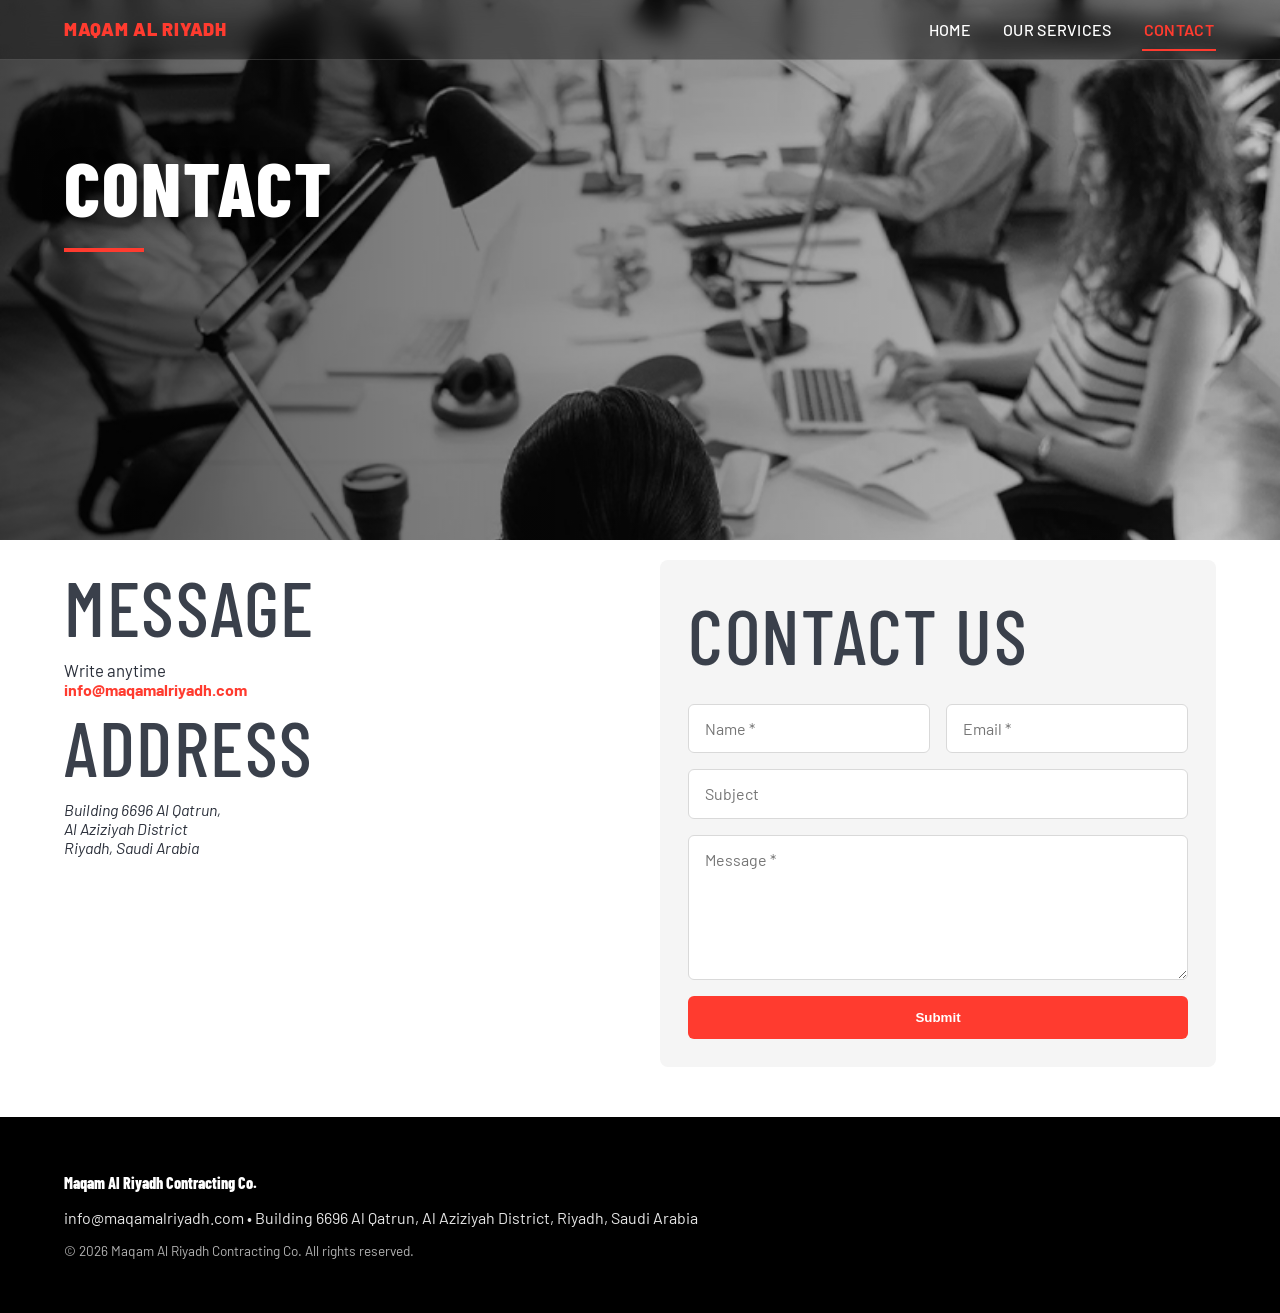
<file: maqam-website/contact.html>
<!DOCTYPE html>
<html lang="en">
<head>
  <meta charset="utf-8">
  <meta name="viewport" content="width=device-width, initial-scale=1">
  <title>Contact • Maqam Al Riyadh Contracting Co.</title>
  <meta name="description" content="Get in touch with Maqam Al Riyadh Contracting Co. in Riyadh, Saudi Arabia.">
  <link rel="canonical" href="http://localhost/maqam-website/contact.html">
  <meta property="og:title" content="Contact • Maqam Al Riyadh">
  <meta property="og:description" content="Email info@maqamalriyadh.com. Address: Building 6696 Al Qatrun, Al Aziziyah District, Riyadh, Saudi Arabia.">
  <meta property="og:type" content="website">
  <meta name="theme-color" content="#1f2633">
  <link rel="preconnect" href="https://fonts.googleapis.com">
  <link rel="preconnect" href="https://fonts.gstatic.com" crossorigin>
  <link href="https://fonts.googleapis.com/css2?family=Barlow:wght@300;400;600;700&family=Barlow+Condensed:wght@600;700;800;900&display=swap" rel="stylesheet">
  <link rel="stylesheet" href="css/style.css">
</head>
<body>
  <header class="site-header transparent theme-dark">
    <div class="container nav-wrap">
      <a class="logo" href="index.html" aria-label="Maqam Al Riyadh">Maqam Al Riyadh</a>
      <nav class="main-nav" aria-label="Primary">
        <a class="nav-link" href="index.html">Home</a>
        <a class="nav-link" href="services.html">Our Services</a>
        <a class="nav-link active" href="contact.html">Contact</a>
      </nav>
      <button class="mobile-toggle" aria-label="Toggle menu" aria-expanded="false">☰</button>
    </div>
  </header>

  <main id="top">
    <section class="hero hero-internal" aria-label="Contact Hero">
      <div class="hero-bg" style="background-image: url('images/hero.png');"></div>
      <div class="container hero-content">
        <h1 class="hero-title">Contact</h1>
      </div>
    </section>

    <section class="contact section">
      <div class="container contact-grid">
        <div class="contact-info">
          <div class="info-block">
            <h2 class="section-eyebrow">Message</h2>
            <p class="lead">Write anytime</p>
            <a class="contact-link" href="mailto:info@maqamalriyadh.com">info@maqamalriyadh.com</a>
          </div>
          <div class="info-block">
            <h2 class="section-eyebrow">Address</h2>
            <address>
              Building 6696 Al Qatrun,<br>
              Al Aziziyah District<br>
              Riyadh, Saudi Arabia
            </address>
          </div>
        </div>
        <form id="contactForm" class="contact-form" action="contact-send.php" method="post" aria-label="Contact form">
          <h2 class="section-eyebrow">Contact Us</h2>
          
          <div id="formMessage" style="display:none; padding: 15px; margin-bottom: 20px; border-radius: 4px;"></div>

          <!-- Honeypot Field -->
          <input type="text" name="website" style="display:none !important;" tabindex="-1" autocomplete="off">

          <div class="form-row">
            <input type="text" name="name" placeholder="Name *" required>
            <input type="email" name="email" placeholder="Email *" required>
          </div>
          <input type="text" name="subject" placeholder="Subject">
          <textarea name="message" rows="6" placeholder="Message *" required></textarea>
          
          <button class="btn" type="submit" id="submitBtn">Submit</button>
        </form>
      </div>
    </section>
  </main>

  <footer class="site-footer">
    <div class="container">
      <p class="brand">Maqam Al Riyadh Contracting Co.</p>
      <p class="small">info@maqamalriyadh.com • Building 6696 Al Qatrun, Al Aziziyah District, Riyadh, Saudi Arabia</p>
      <p class="xsmall">© <span id="year"></span> Maqam Al Riyadh Contracting Co. All rights reserved.</p>
    </div>
  </footer>

  <button id="toTop" class="to-top" aria-label="Scroll to top">▲</button>
  <script src="js/script.js"></script>
  <script>
    document.getElementById('contactForm').addEventListener('submit', function(e) {
      e.preventDefault();
      
      const form = this;
      const submitBtn = document.getElementById('submitBtn');
      const messageDiv = document.getElementById('formMessage');
      const originalBtnText = submitBtn.innerText;

      // Disable button
      submitBtn.disabled = true;
      submitBtn.innerText = 'Sending...';
      messageDiv.style.display = 'none';

      const formData = new FormData(form);

      fetch('contact-send.php', {
        method: 'POST',
        body: formData
      })
      .then(response => response.json())
      .then(data => {
        messageDiv.style.display = 'block';
        if (data.success) {
          messageDiv.style.backgroundColor = '#d4edda';
          messageDiv.style.color = '#155724';
          messageDiv.innerText = data.message;
          form.reset();
        } else {
          messageDiv.style.backgroundColor = '#f8d7da';
          messageDiv.style.color = '#721c24';
          messageDiv.innerText = data.message || 'An error occurred. Please try again.';
        }
      })
      .catch(error => {
        messageDiv.style.display = 'block';
        messageDiv.style.backgroundColor = '#f8d7da';
        messageDiv.style.color = '#721c24';
        messageDiv.innerText = 'An error occurred. Please try again later.';
        console.error('Error:', error);
      })
      .finally(() => {
        submitBtn.disabled = false;
        submitBtn.innerText = originalBtnText;
      });
    });
  </script>
</body>
</html>
</file>
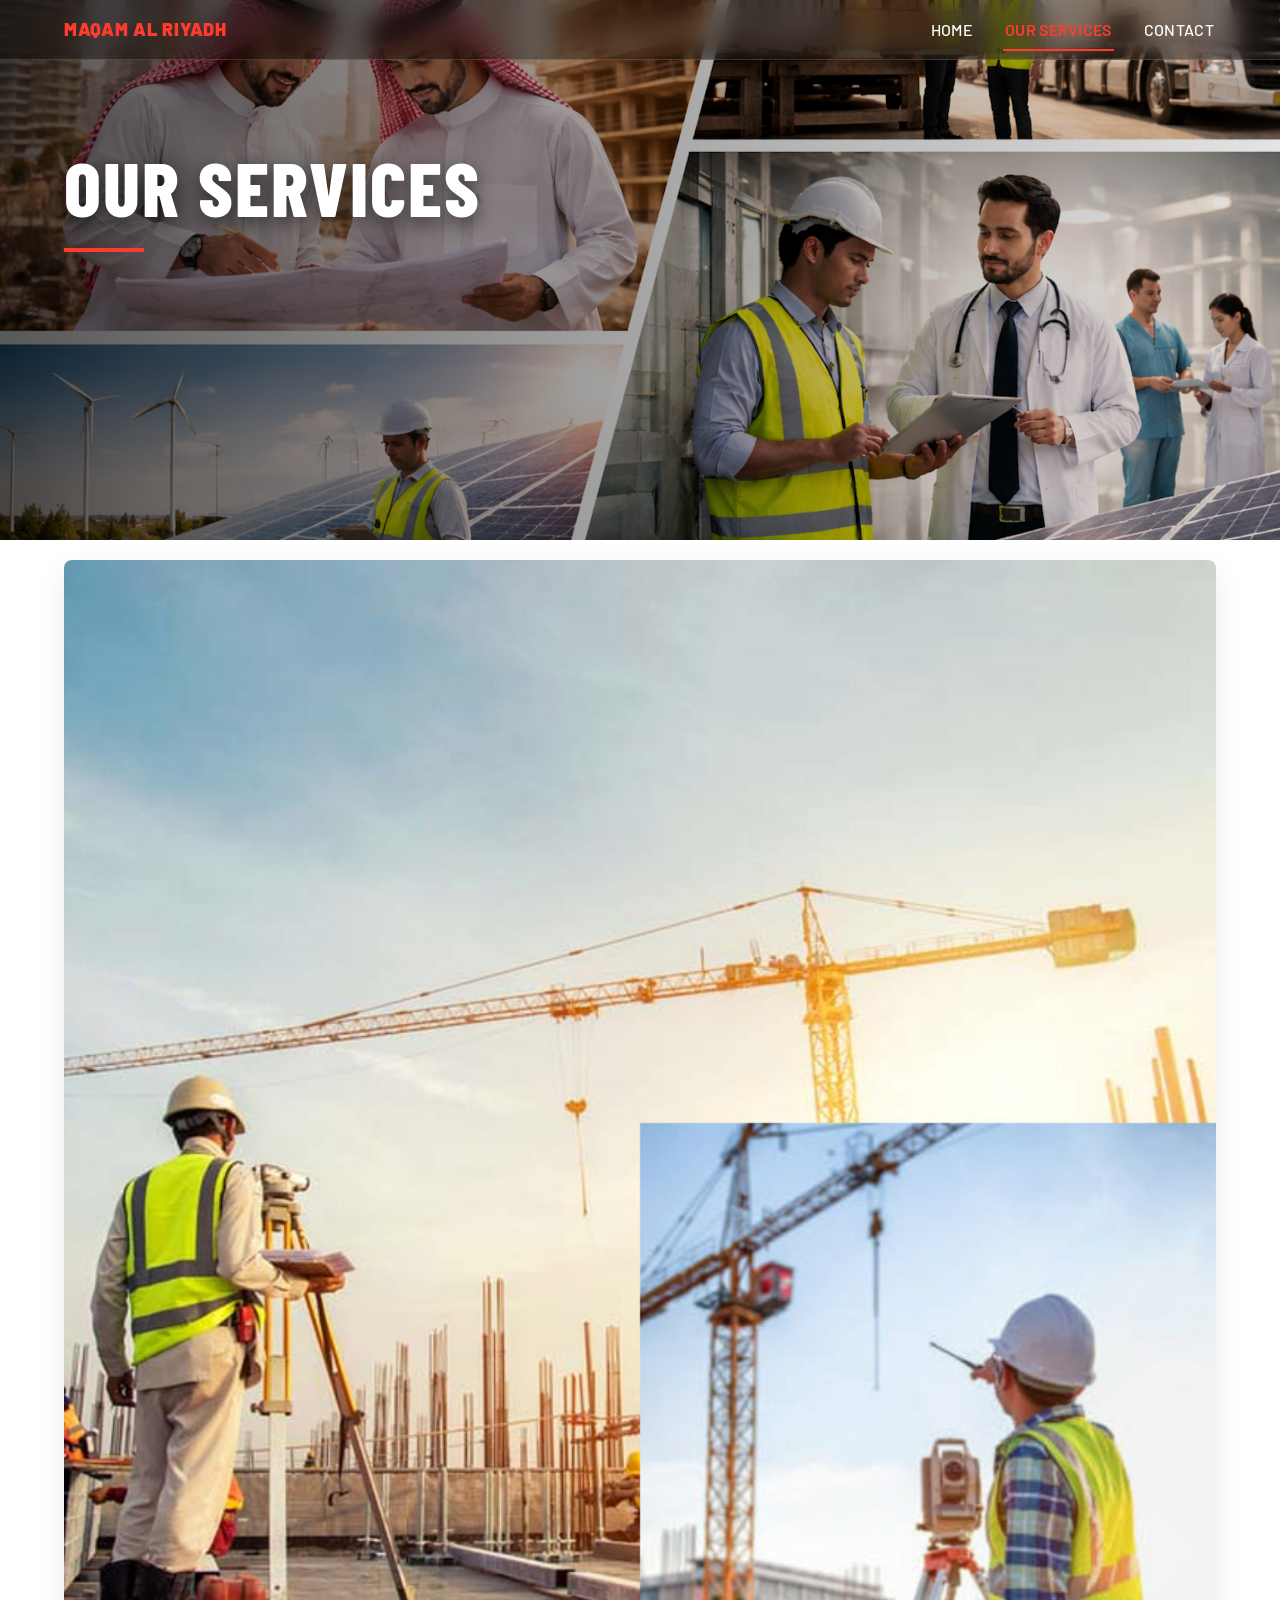
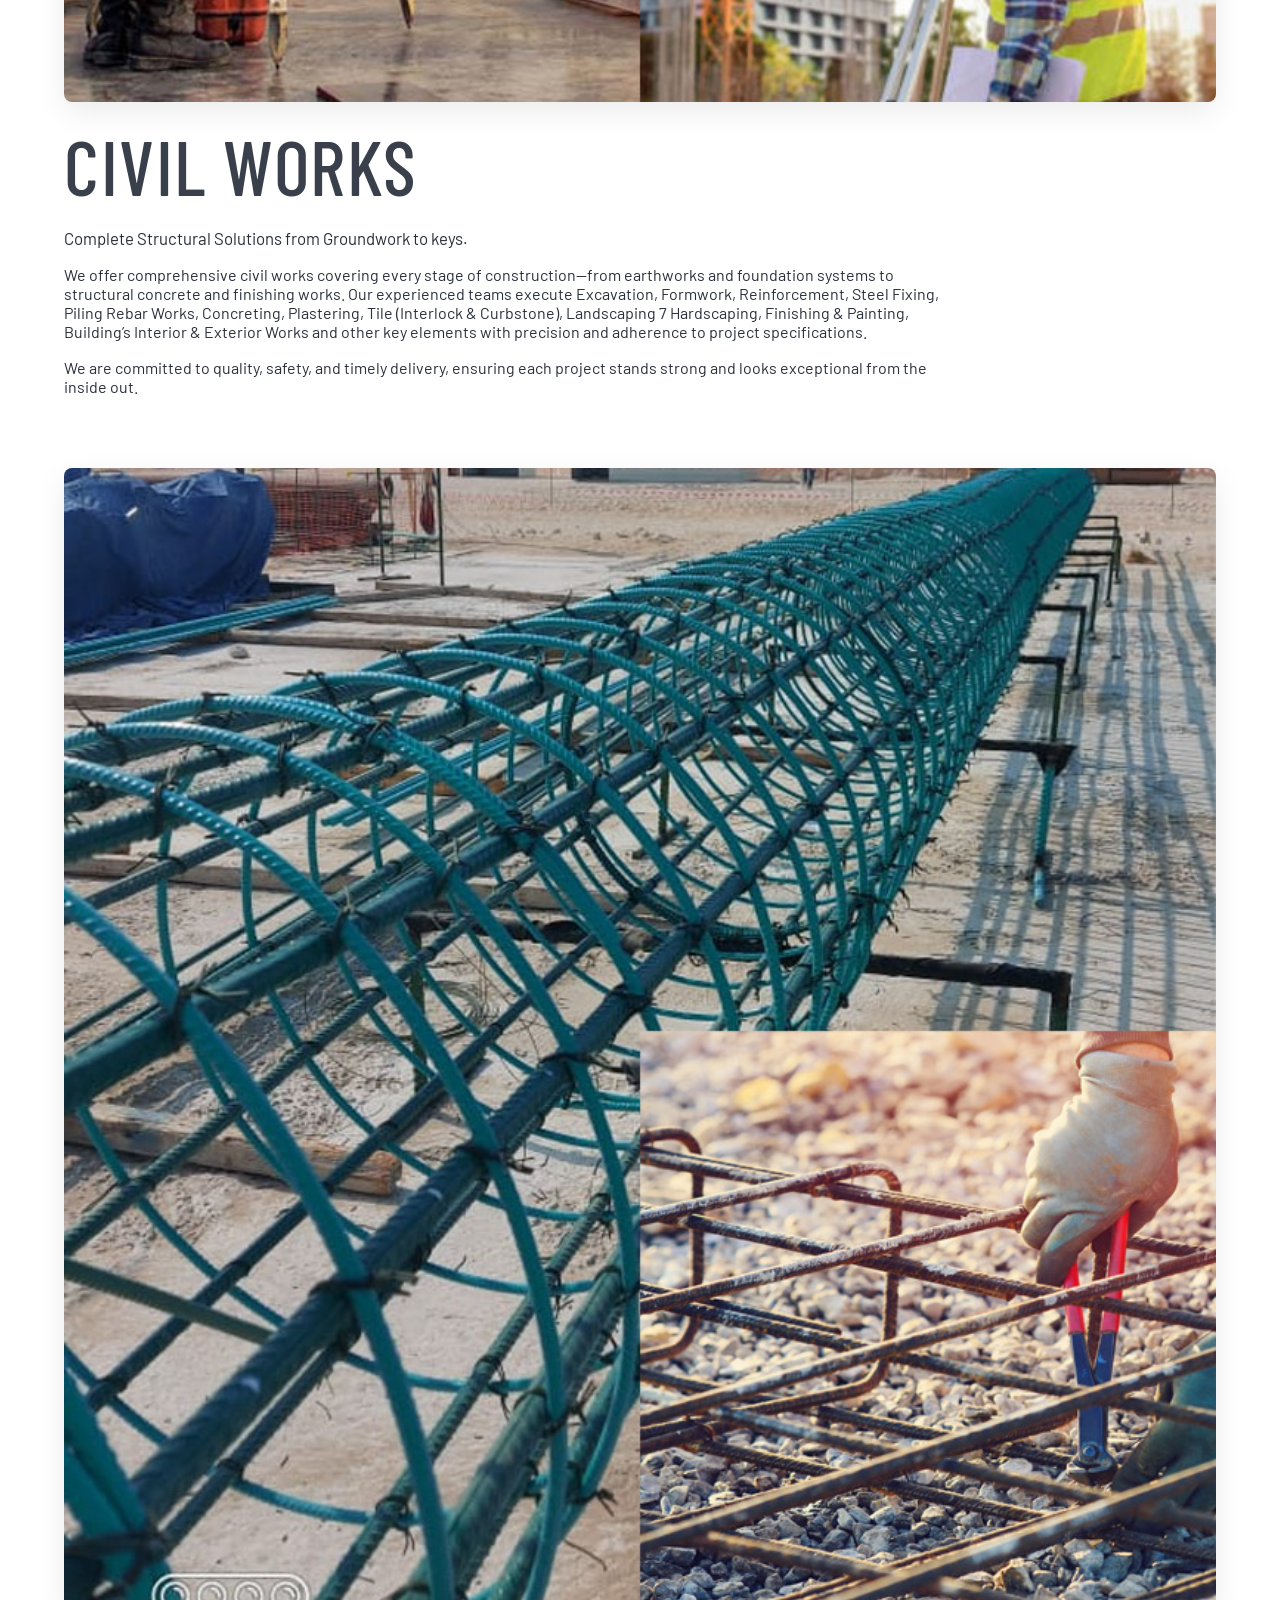
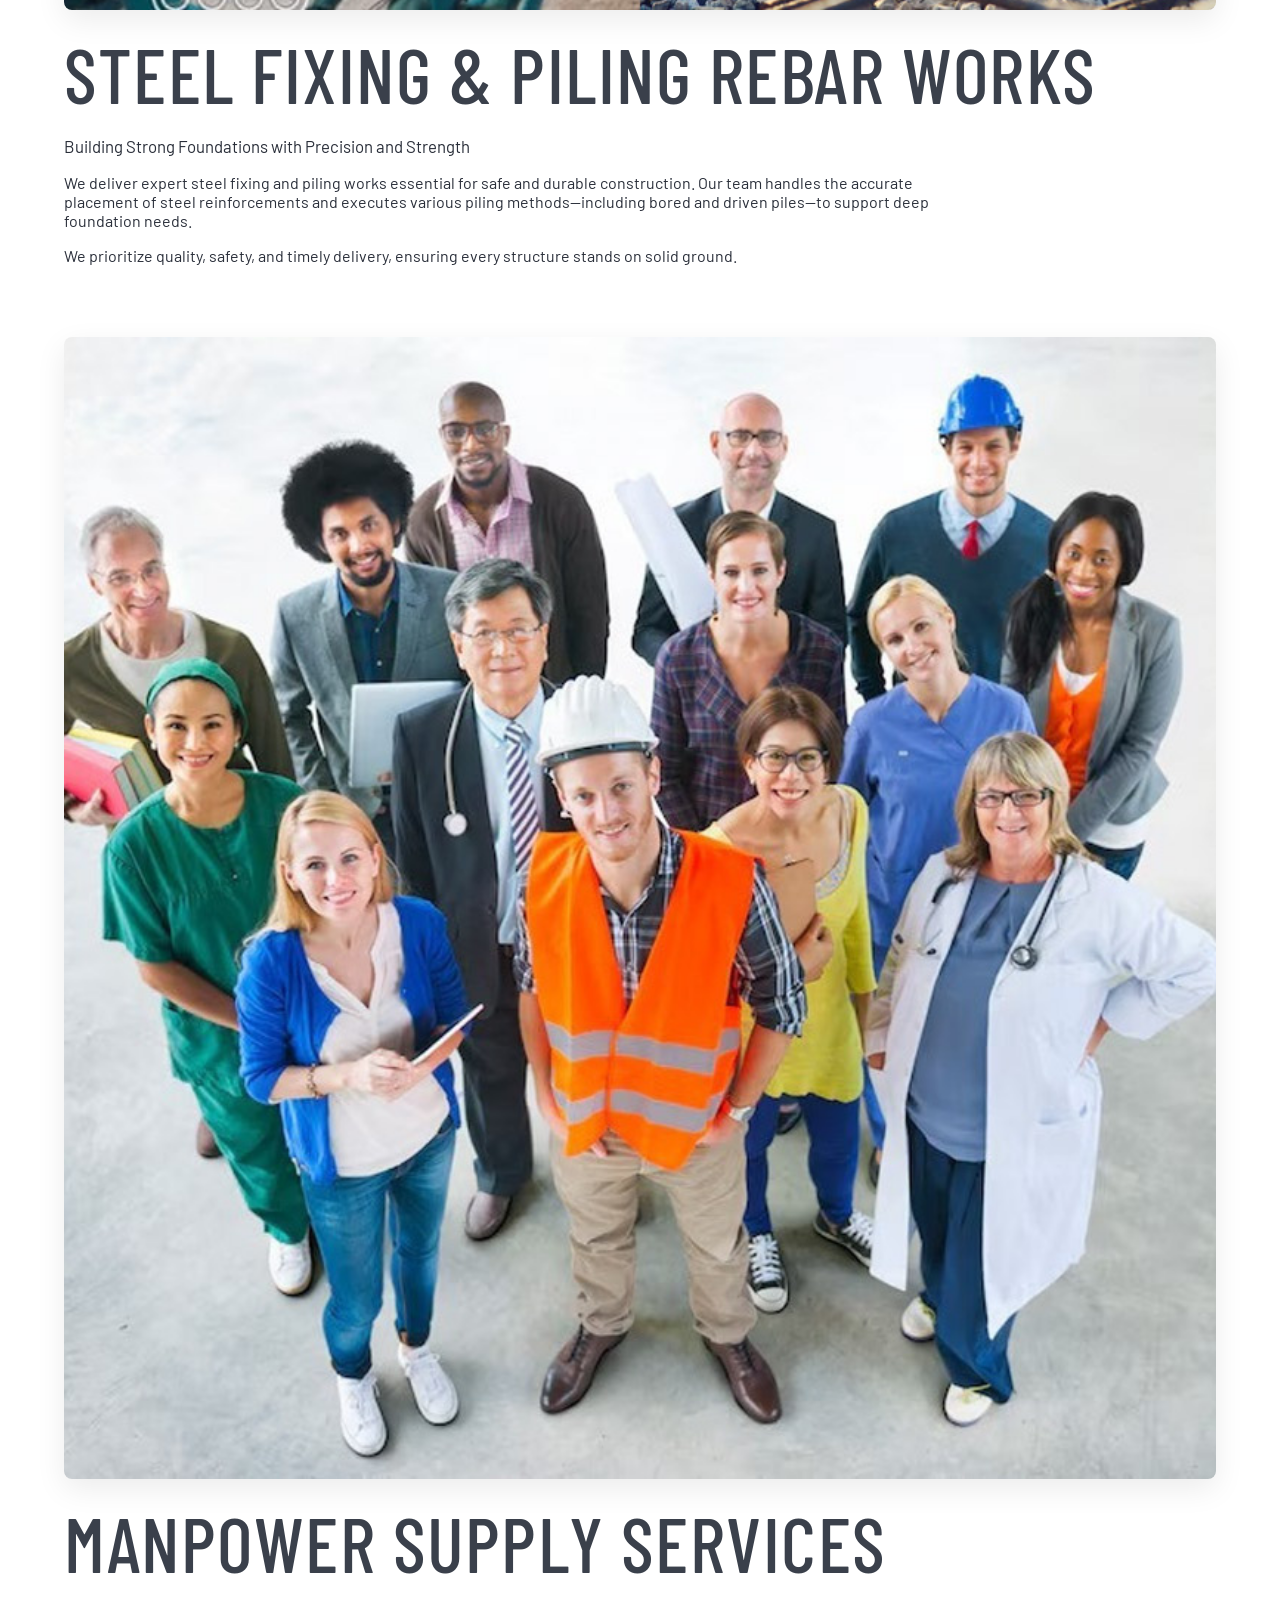
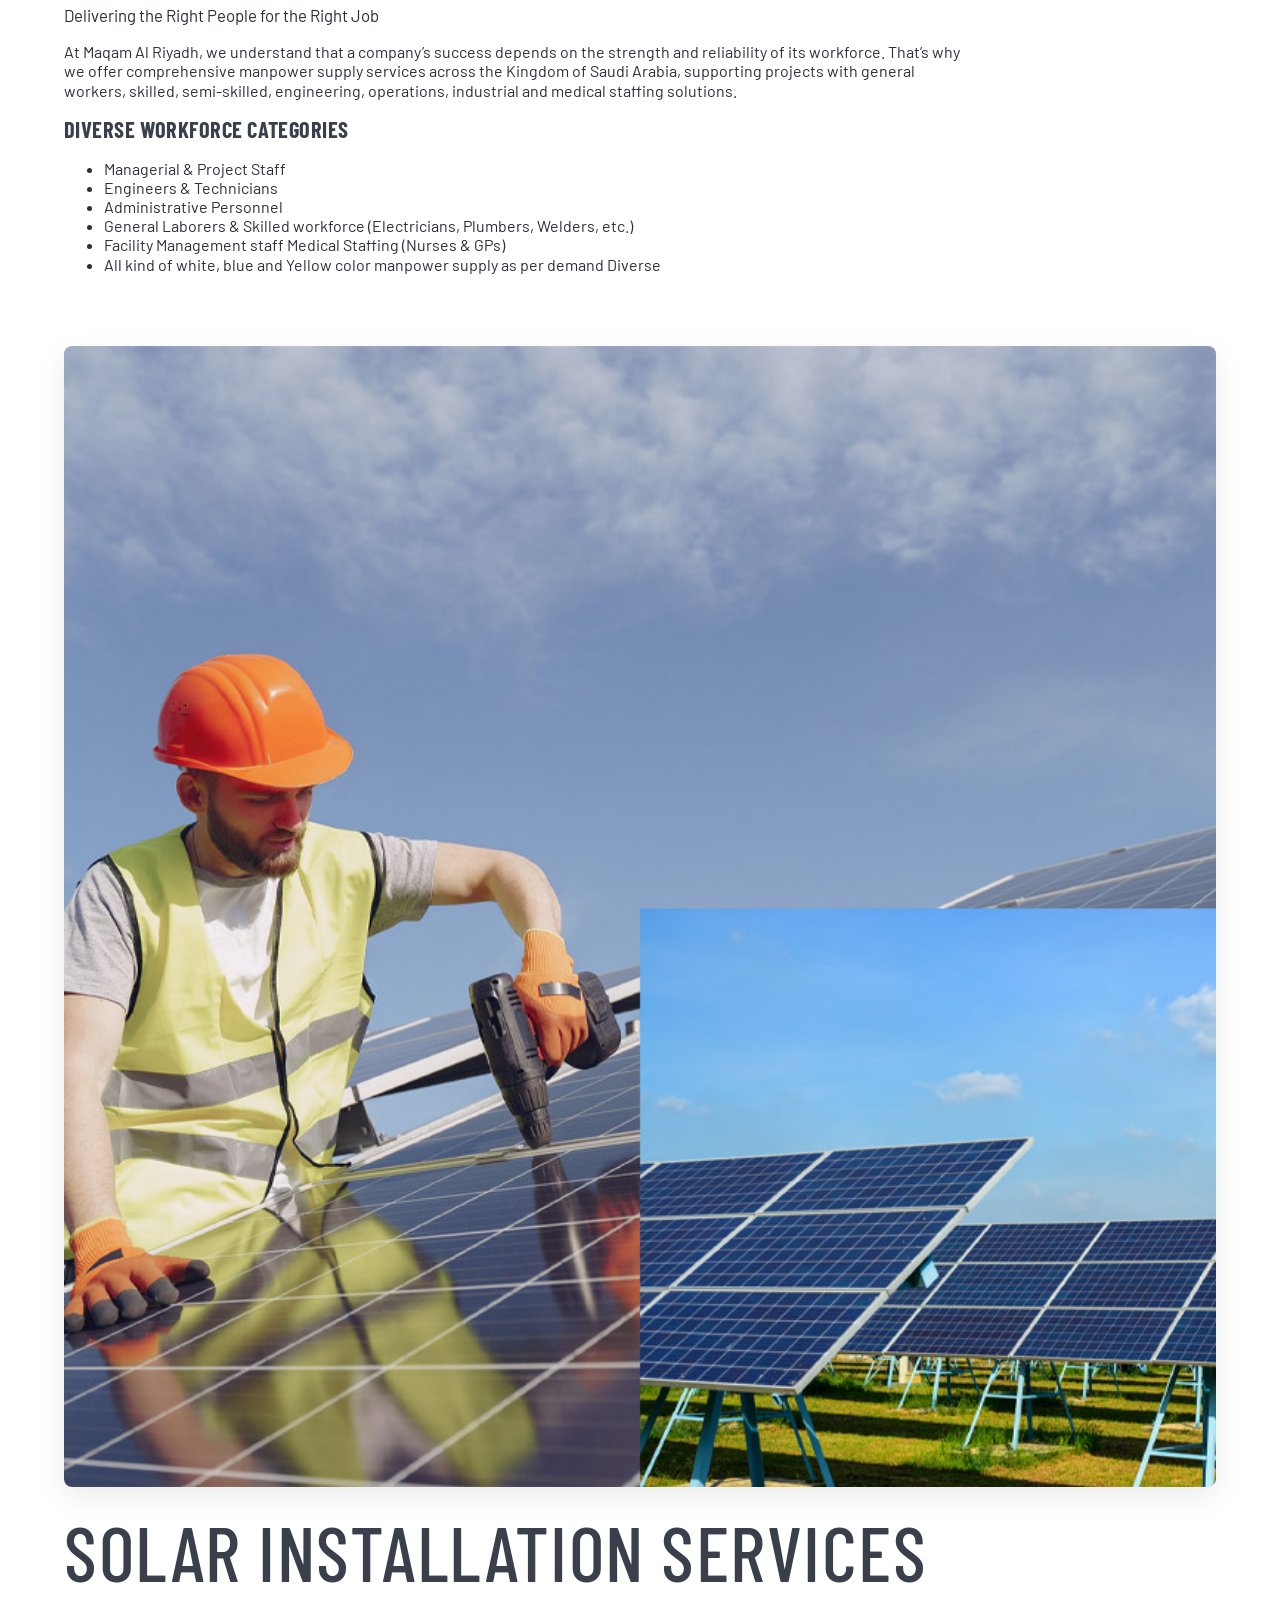
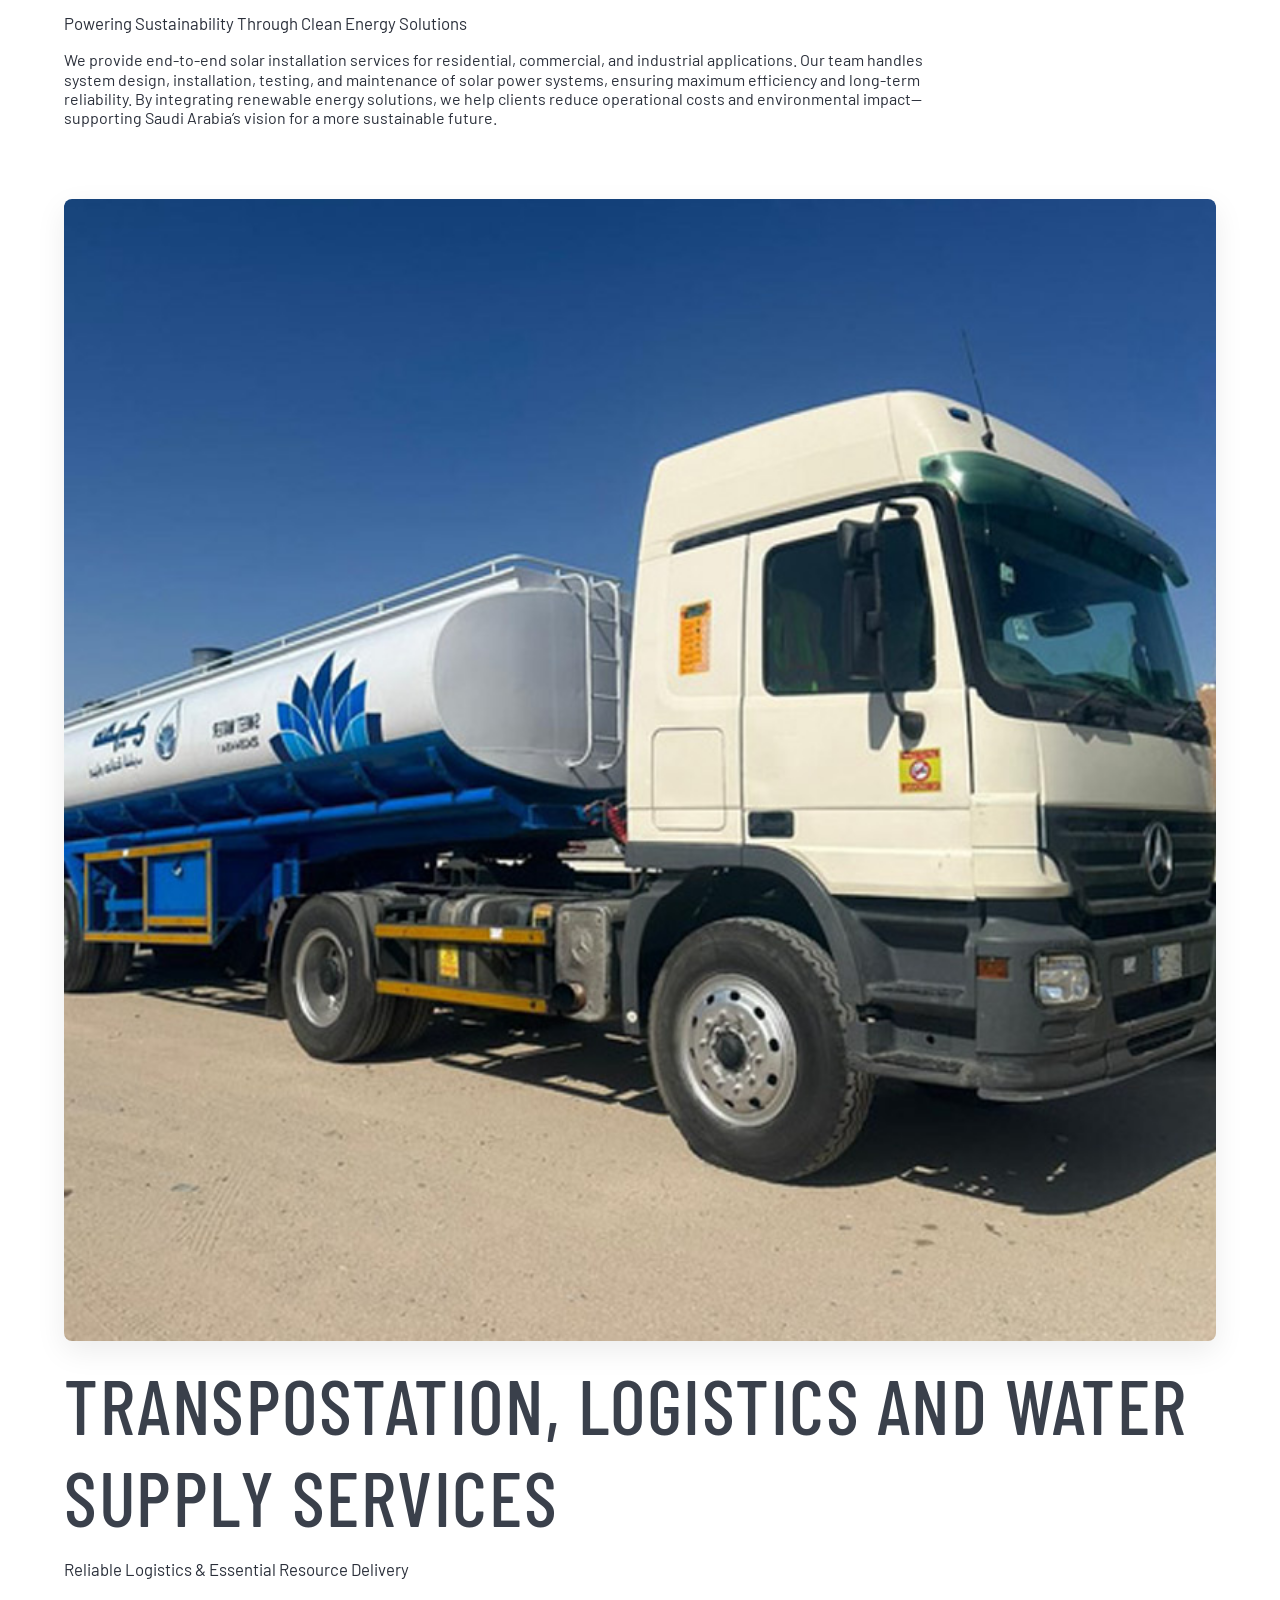
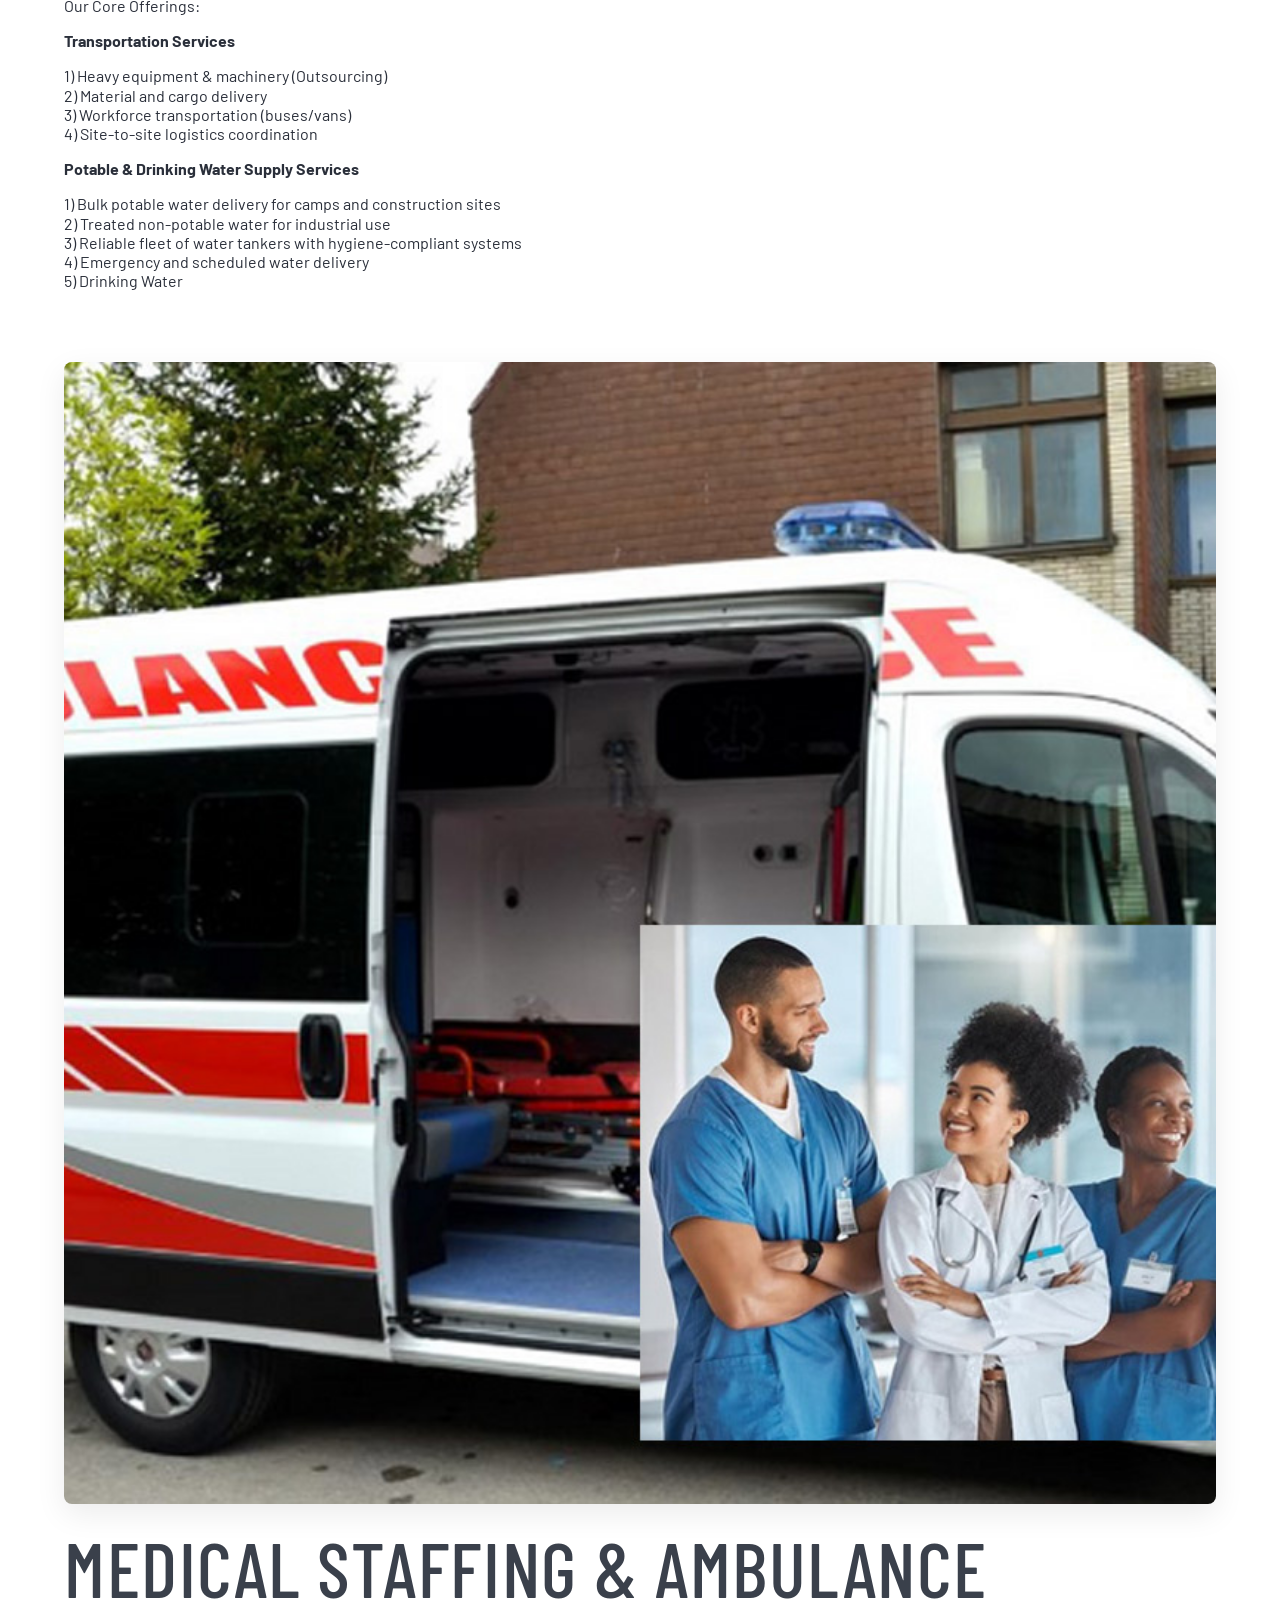
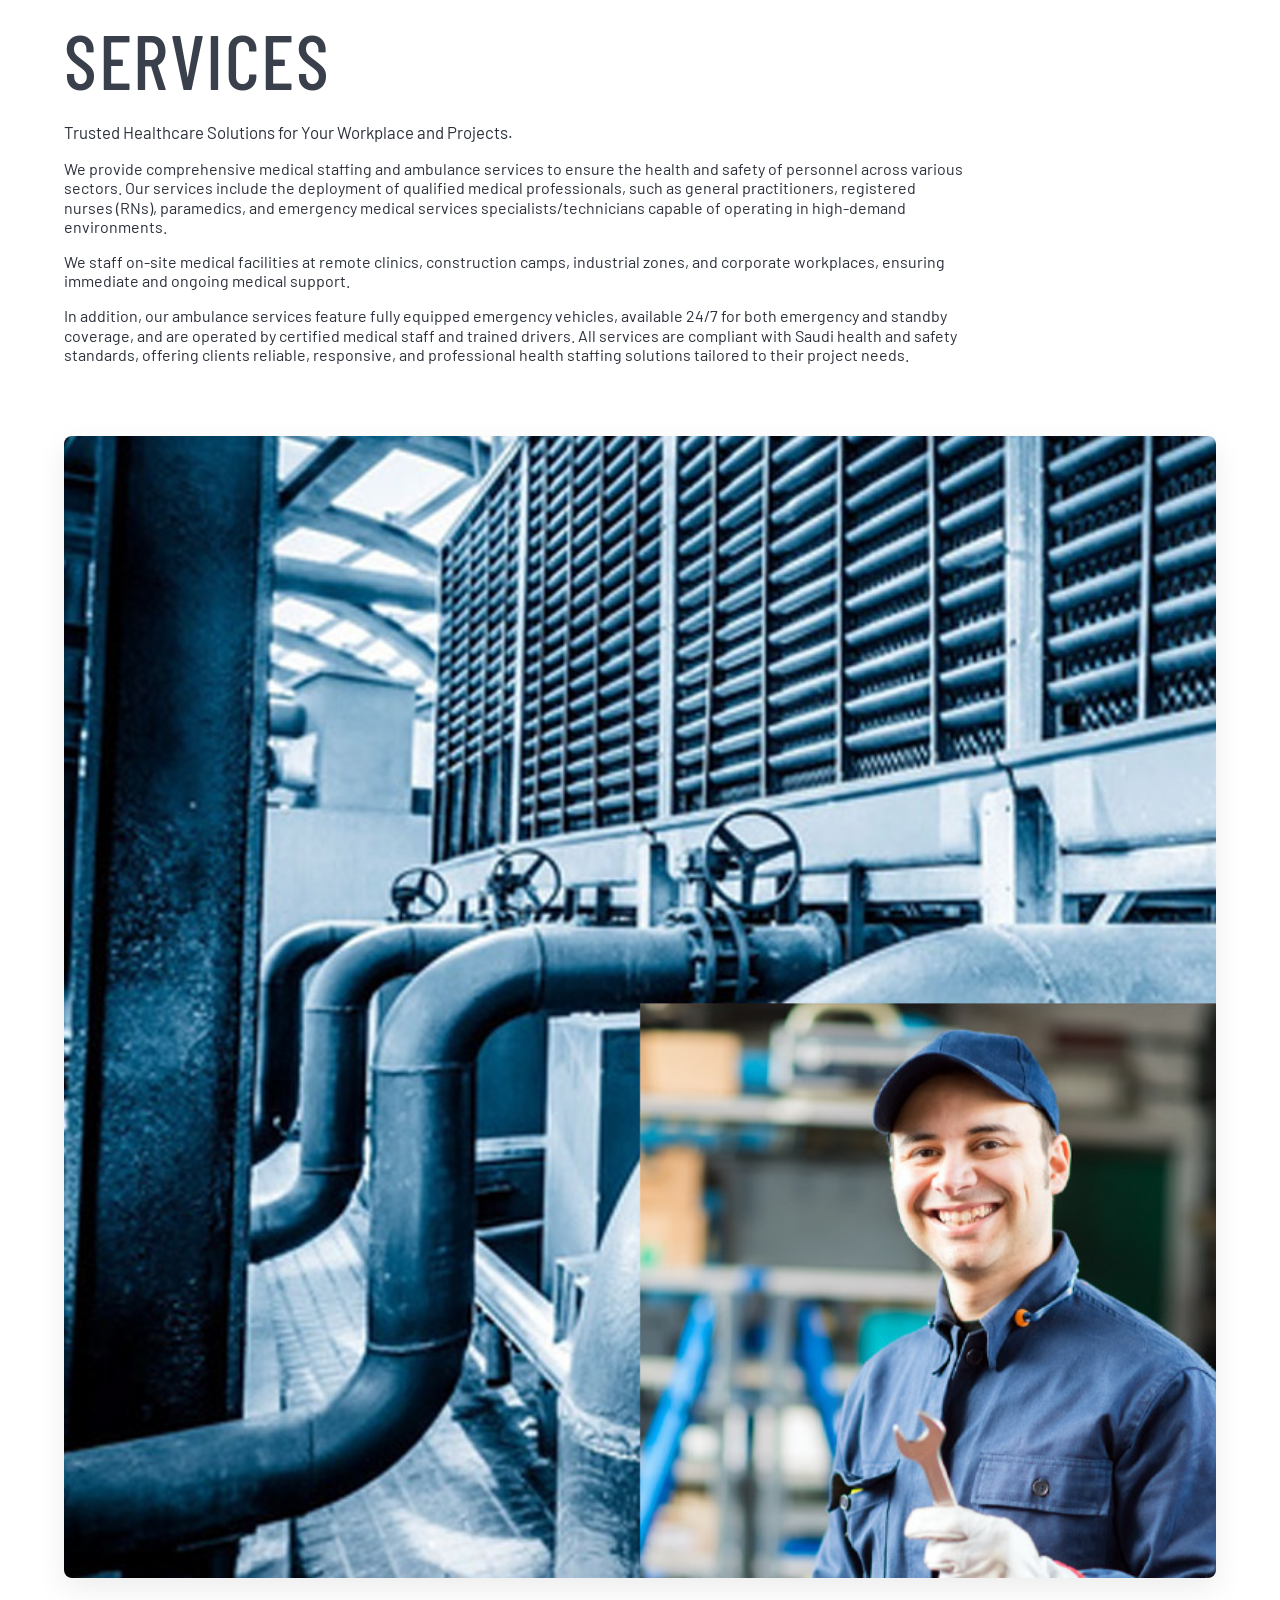
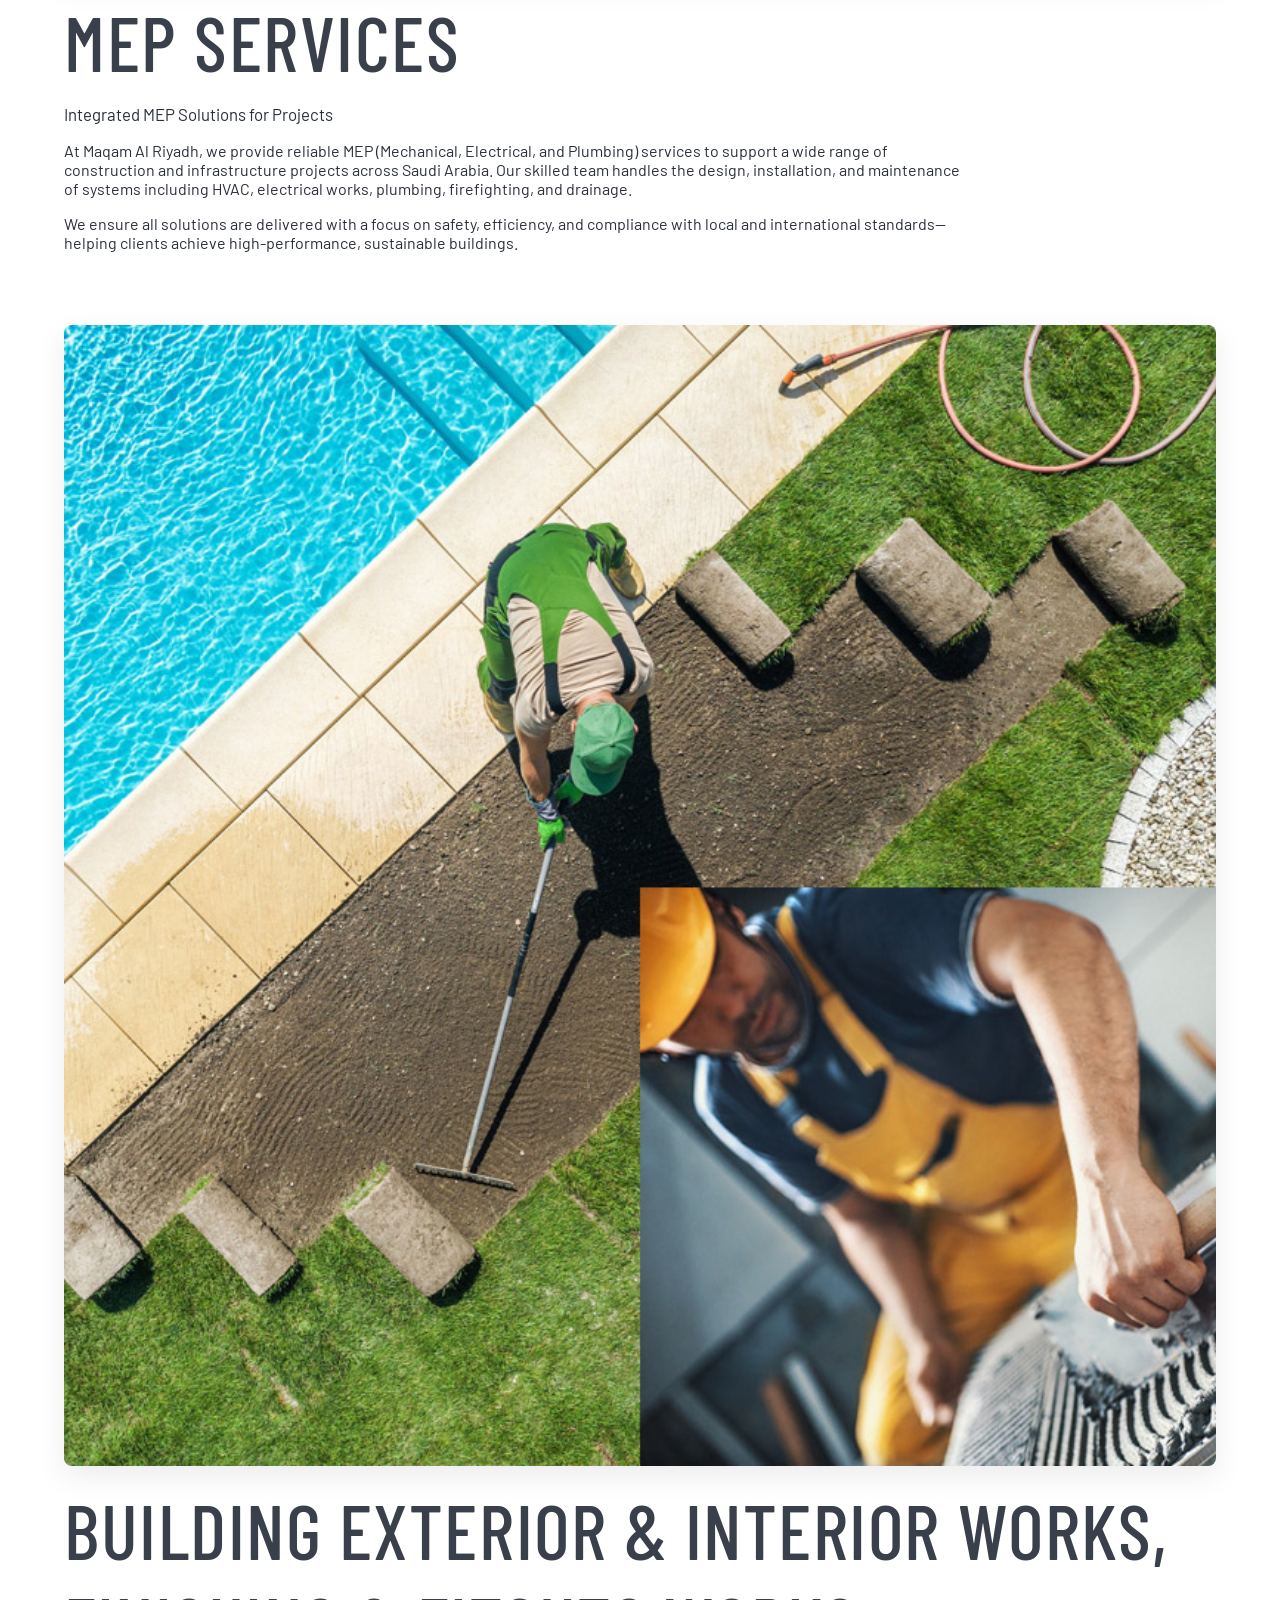
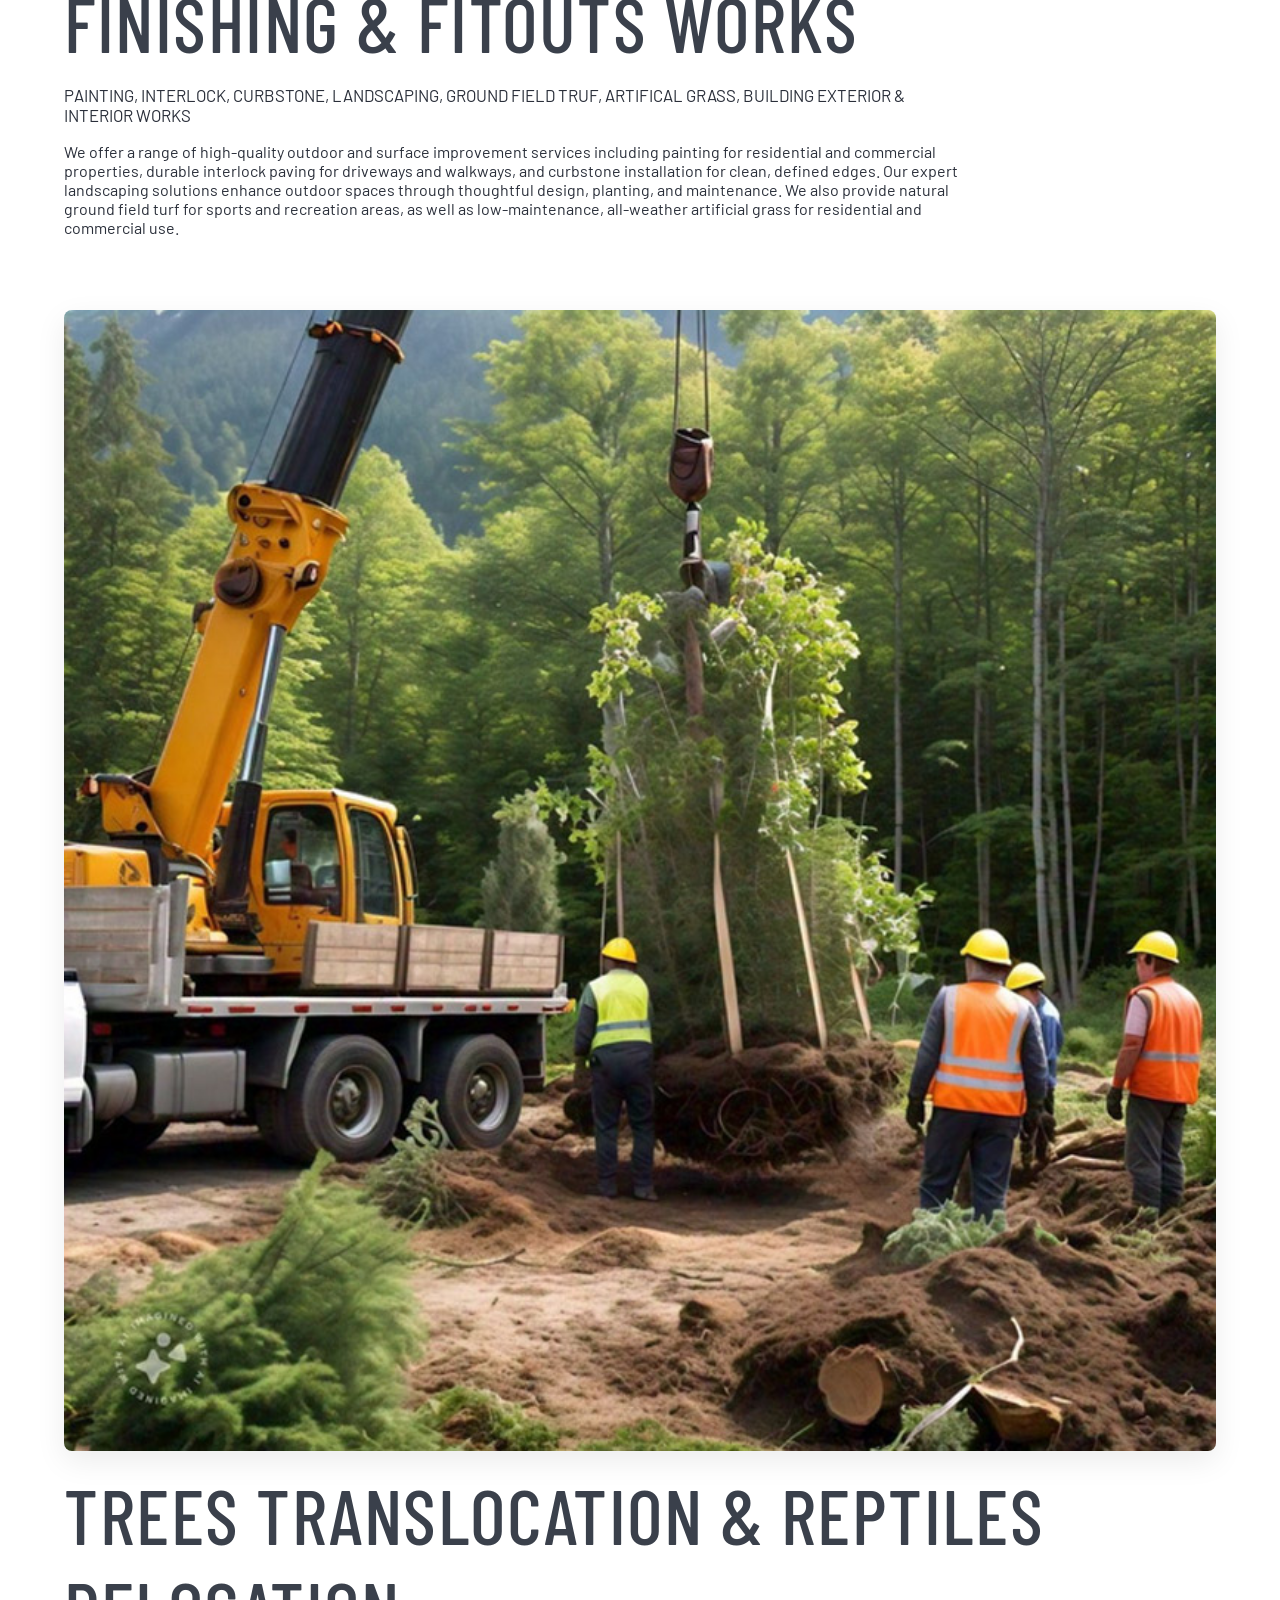
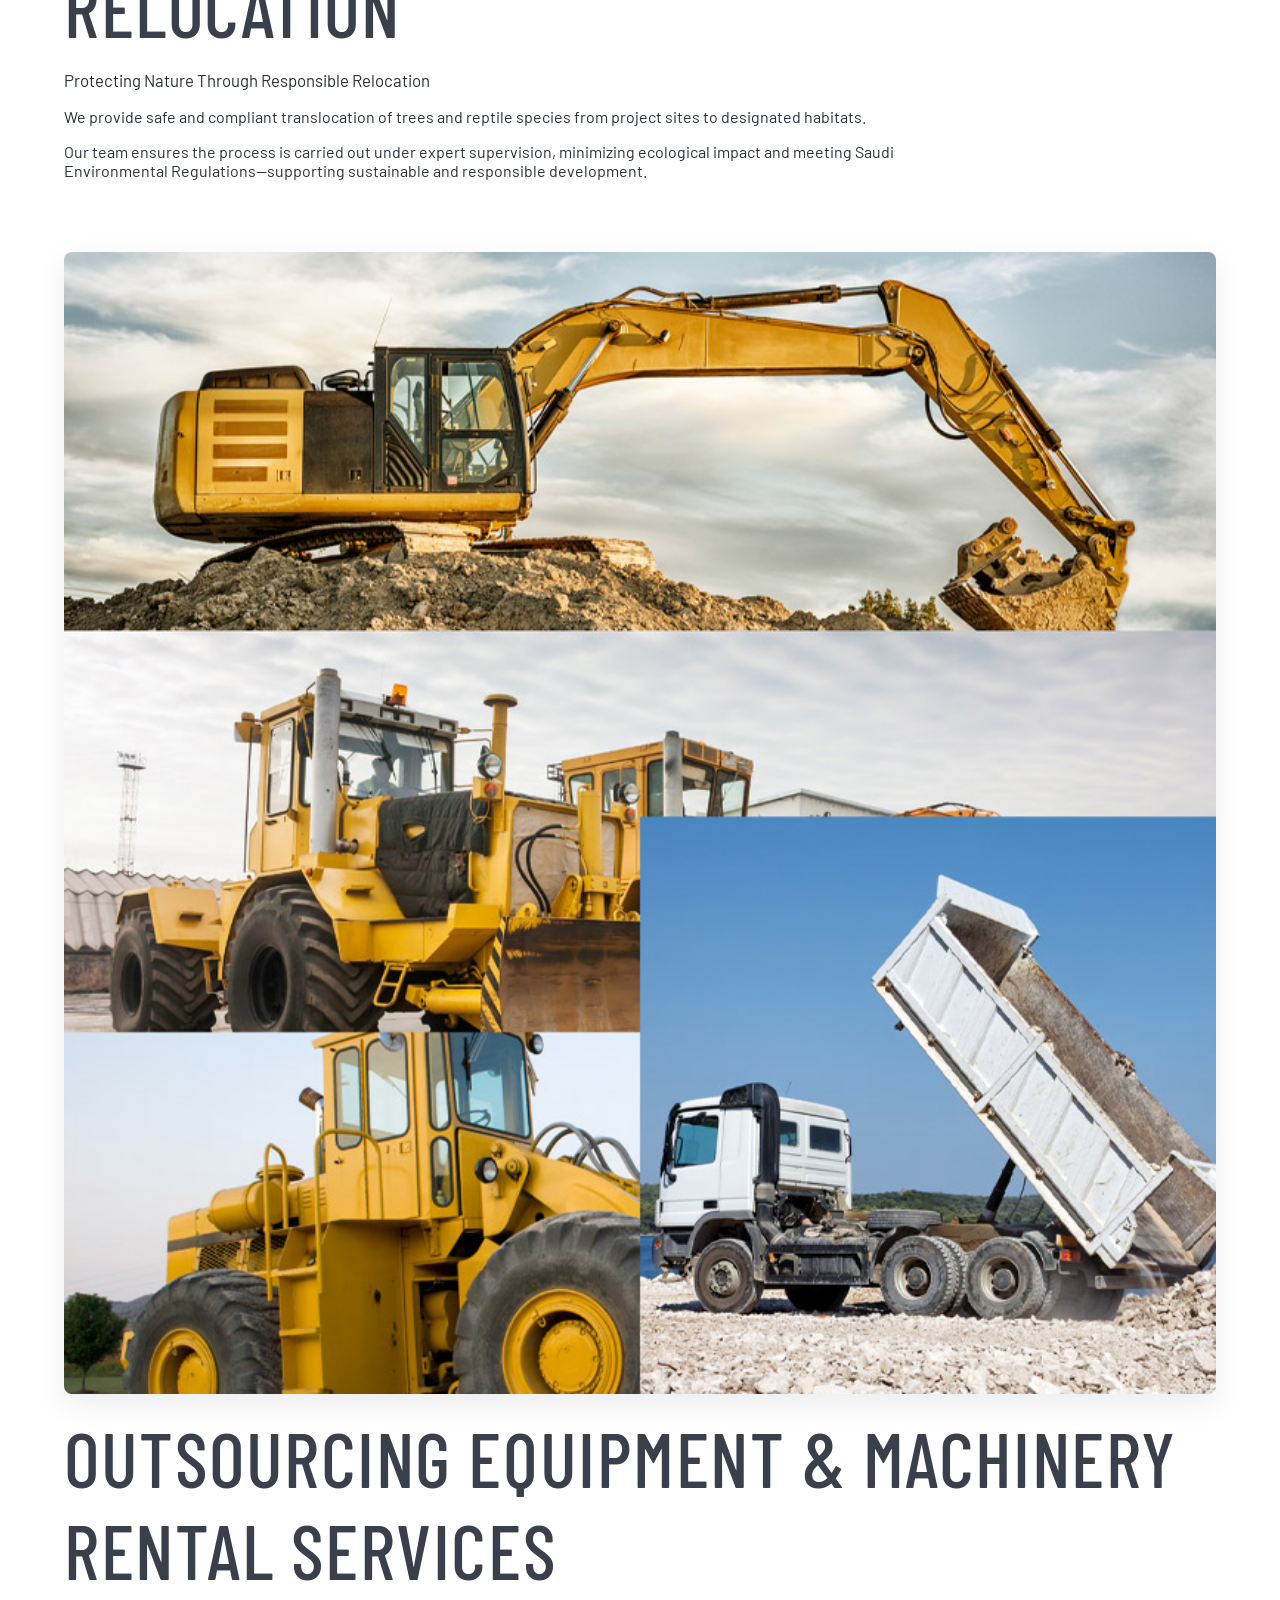
<file: maqam-website/services.html>
<!DOCTYPE html>
<html lang="en">
<head>
  <meta charset="utf-8">
  <meta name="viewport" content="width=device-width, initial-scale=1">
  <title>Our Services • Maqam Al Riyadh Contracting Co.</title>
  <meta name="description" content="Explore our contracting and services portfolio across civil works, logistics, healthcare, MEP, and more.">
  <link rel="canonical" href="http://localhost/maqam-website/services.html">
  <meta property="og:title" content="Our Services • Maqam Al Riyadh">
  <meta property="og:description" content="Civil works, manpower, logistics, solar, medical staffing, MEP, fitouts, and more.">
  <meta property="og:type" content="website">
  <meta name="theme-color" content="#1f2633">
  <link rel="preconnect" href="https://fonts.googleapis.com">
  <link rel="preconnect" href="https://fonts.gstatic.com" crossorigin>
  <link href="https://fonts.googleapis.com/css2?family=Barlow:wght@300;400;600;700&family=Barlow+Condensed:wght@600;700;800;900&display=swap" rel="stylesheet">
  <link rel="stylesheet" href="css/style.css">
</head>
<body>
  <header class="site-header transparent theme-dark">
    <div class="container nav-wrap">
      <a class="logo" href="index.html" aria-label="Maqam Al Riyadh">Maqam Al Riyadh</a>
      <nav class="main-nav" aria-label="Primary">
        <a class="nav-link" href="index.html">Home</a>
        <a class="nav-link active" href="services.html">Our Services</a>
        <a class="nav-link" href="contact.html">Contact</a>
      </nav>
      <button class="mobile-toggle" aria-label="Toggle menu" aria-expanded="false">☰</button>
    </div>
  </header>

  <main id="top">
    <section class="hero hero-internal" aria-label="Services Hero">
      <div class="hero-bg" style="background-image:url('images/services/services-hero.png');"></div>
      <div class="container hero-content">
        <h1 class="hero-title">Our Services</h1>
      </div>
    </section>

    <section class="services section">
      <div class="container stack">
        <article class="service-block">
          <img class="service-img" src="images/services/CIVIL.jpg" alt="Civil works" loading="lazy" decoding="async">
          <div class="service-body">
            <h2 class="service-title">Civil Works</h2>
            <p class="lead">Complete Structural Solutions from Groundwork to keys.</p>
            <p>We offer comprehensive civil works covering every stage of construction—from earthworks and foundation systems to structural concrete and finishing works. Our experienced teams execute Excavation, Formwork, Reinforcement, Steel Fixing, Piling Rebar Works, Concreting, Plastering, Tile (Interlock & Curbstone), Landscaping 7 Hardscaping, Finishing & Painting, Building’s Interior & Exterior Works and other key elements with precision and adherence to project specifications.</p>
            <p>We are committed to quality, safety, and timely delivery, ensuring each project stands strong and looks exceptional from the inside out.</p>
          </div>
        </article>
        <article class="service-block">
          <img class="service-img" src="images/services/STEEL-FIX.jpg" alt="Steel fixing and piling rebar works" loading="lazy" decoding="async">
          <div class="service-body">
            <h2 class="service-title">Steel Fixing & Piling Rebar Works</h2>
            <p class="lead">Building Strong Foundations with Precision and Strength</p>
            <p>We deliver expert steel fixing and piling works essential for safe and durable construction. Our team handles the accurate placement of steel reinforcements and executes various piling methods—including bored and driven piles—to support deep foundation needs.</p>
            <p>We prioritize quality, safety, and timely delivery, ensuring every structure stands on solid ground.</p>
          </div>
        </article>
        <article class="service-block">
          <img class="service-img" src="images/services/MANPOWER-1.jpg" alt="Manpower supply" loading="lazy" decoding="async">
          <div class="service-body">
            <h2 class="service-title">Manpower Supply Services</h2>
            <p class="lead">Delivering the Right People for the Right Job</p>
            <p>At Maqam Al Riyadh, we understand that a company’s success depends on the strength and reliability of its workforce. That’s why we offer comprehensive manpower supply services across the Kingdom of Saudi Arabia, supporting projects with general workers, skilled, semi-skilled, engineering, operations, industrial and medical staffing solutions.</p>
            <h3>Diverse Workforce Categories</h3>
            <ul>
              <li>Managerial & Project Staff</li>
              <li>Engineers & Technicians</li>
              <li>Administrative Personnel</li>
              <li>General Laborers & Skilled workforce (Electricians, Plumbers, Welders, etc.)</li>
              <li>Facility Management staff Medical Staffing (Nurses & GPs)</li>
              <li>All kind of white, blue and Yellow color manpower supply as per demand Diverse</li>
            </ul>
          </div>
        </article>
        <article class="service-block">
          <img class="service-img" src="images/services/solar-1.jpg" alt="Solar installation services" loading="lazy" decoding="async">
          <div class="service-body">
            <h2 class="service-title">Solar Installation Services</h2>
            <p class="lead">Powering Sustainability Through Clean Energy Solutions</p>
            <p>We provide end-to-end solar installation services for residential, commercial, and industrial applications. Our team handles system design, installation, testing, and maintenance of solar power systems, ensuring maximum efficiency and long-term reliability. By integrating renewable energy solutions, we help clients reduce operational costs and environmental impact—supporting Saudi Arabia’s vision for a more sustainable future.</p>
          </div>
        </article>
        <article class="service-block">
          <img class="service-img" src="images/services/water.jpg" alt="Transportation and logistics" loading="lazy" decoding="async">
          <div class="service-body">
            <h2 class="service-title">Transpostation, Logistics and Water Supply Services</h2>
            <p class="lead">Reliable Logistics & Essential Resource Delivery</p>
            <p>Our Core Offerings:</p>
            <p><strong>Transportation Services</strong></p>
            <p>1) Heavy equipment & machinery (Outsourcing)<br>2) Material and cargo delivery<br>3) Workforce transportation (buses/vans)<br>4) Site-to-site logistics coordination</p>
            <p><strong>Potable & Drinking Water Supply Services</strong></p>
            <p>1) Bulk potable water delivery for camps and construction sites<br>2) Treated non-potable water for industrial use<br>3) Reliable fleet of water tankers with hygiene-compliant systems<br>4) Emergency and scheduled water delivery<br>5) Drinking Water</p>
          </div>
        </article>
        <article class="service-block">
          <img class="service-img" src="images/services/medical-1.jpg" alt="Medical staffing and ambulance services" loading="lazy" decoding="async">
          <div class="service-body">
            <h2 class="service-title">Medical Staffing & Ambulance Services</h2>
            <p class="lead">Trusted Healthcare Solutions for Your Workplace and Projects.</p>
            <p>We provide comprehensive medical staffing and ambulance services to ensure the health and safety of personnel across various sectors. Our services include the deployment of qualified medical professionals, such as general practitioners, registered nurses (RNs), paramedics, and emergency medical services specialists/technicians capable of operating in high-demand environments.</p>
            <p>We staff on-site medical facilities at remote clinics, construction camps, industrial zones, and corporate workplaces, ensuring immediate and ongoing medical support.</p>
            <p>In addition, our ambulance services feature fully equipped emergency vehicles, available 24/7 for both emergency and standby coverage, and are operated by certified medical staff and trained drivers. All services are compliant with Saudi health and safety standards, offering clients reliable, responsive, and professional health staffing solutions tailored to their project needs.</p>
          </div>
        </article>
        <article class="service-block">
          <img class="service-img" src="images/services/mep-1.jpg" alt="MEP services" loading="lazy" decoding="async">
          <div class="service-body">
            <h2 class="service-title">MEP Services</h2>
            <p class="lead">Integrated MEP Solutions for Projects</p>
            <p>At Maqam Al Riyadh, we provide reliable MEP (Mechanical, Electrical, and Plumbing) services to support a wide range of construction and infrastructure projects across Saudi Arabia. Our skilled team handles the design, installation, and maintenance of systems including HVAC, electrical works, plumbing, firefighting, and drainage.</p>
            <p>We ensure all solutions are delivered with a focus on safety, efficiency, and compliance with local and international standards—helping clients achieve high-performance, sustainable buildings.</p>
          </div>
        </article>
        <article class="service-block">
          <img class="service-img" src="images/services/fitouts-1.jpg" alt="Exterior and interior works" loading="lazy" decoding="async">
          <div class="service-body">
            <h2 class="service-title">BUILDING EXTERIOR & INTERIOR WORKS, FINISHING & FITOUTS WORKS</h2>
            <p class="lead">PAINTING, INTERLOCK, CURBSTONE, LANDSCAPING, GROUND FIELD TRUF, ARTIFICAL GRASS, BUILDING EXTERIOR & INTERIOR WORKS</p>
            <p>We offer a range of high-quality outdoor and surface improvement services including painting for residential and commercial properties, durable interlock paving for driveways and walkways, and curbstone installation for clean, defined edges. Our expert landscaping solutions enhance outdoor spaces through thoughtful design, planting, and maintenance. We also provide natural ground field turf for sports and recreation areas, as well as low-maintenance, all-weather artificial grass for residential and commercial use.</p>
          </div>
        </article>
        <article class="service-block">
          <img class="service-img" src="images/services/TREE.jpg" alt="Trees translocation and reptiles relocation" loading="lazy" decoding="async">
          <div class="service-body">
            <h2 class="service-title">Trees Translocation & Reptiles Relocation</h2>
            <p class="lead">Protecting Nature Through Responsible Relocation</p>
            <p>We provide safe and compliant translocation of trees and reptile species from project sites to designated habitats. </p>
            <p>Our team ensures the process is carried out under expert supervision, minimizing ecological impact and meeting Saudi Environmental Regulations—supporting sustainable and responsible development.</p>
          </div>
        </article>
        <article class="service-block">
          <img class="service-img" src="images/services/OUTSOURCE.jpg" alt="Equipment and machinery rental" loading="lazy" decoding="async">
          <div class="service-body">
            <h2 class="service-title">Outsourcing Equipment & Machinery Rental Services</h2>
            <p class="lead">Reliable Equipment, Ready When You Need It.</p>
            <p>Maqam Al Riyadh provides a wide range of construction and industrial equipment for rent, including cranes, excavators, loaders, generators, and more. Our machinery is well-maintained, readily available, and supported by operator and technical assistance to ensure smooth and efficient project execution.</p>
          </div>
        </article>
      </div>
    </section>
  </main>

  <footer class="site-footer">
    <div class="container">
      <p class="brand">Maqam Al Riyadh Contracting Co.</p>
      <p class="small">info@maqamalriyadh.com • Building 6696 Al Qatrun, Al Aziziyah District, Riyadh, Saudi Arabia</p>
      <p class="xsmall">© <span id="year"></span> Maqam Al Riyadh Contracting Co. All rights reserved.</p>
    </div>
  </footer>

  <button id="toTop" class="to-top" aria-label="Scroll to top">▲</button>
  <script src="js/script.js"></script>
</body>
</html>
</file>
<file: maqam-website/css/style.css>
:root{--navy:#1f2633;--light:#f5f5f5;--red:#ff3b2f;--white:#fff;--green:#0b6b3c;--text:#2a2f3a;--shadow:0 10px 30px rgba(0,0,0,.08)}
*{box-sizing:border-box}
html{scroll-behavior:smooth}
body{margin:0;color:var(--text);font-family:'Barlow',system-ui,-apple-system,Segoe UI,Roboto,Helvetica,Arial,sans-serif;background:var(--white);line-height:1.2}
img{max-width:100%;display:block}
a{color:inherit;text-decoration:none;transition:transform .2s ease,color .2s ease,opacity .2s ease}
a:hover{color:var(--red);transform:translateY(-1px)}
h1,h2,h3,.section-eyebrow{font-family:'Barlow Condensed',system-ui,Segoe UI,Roboto,Helvetica,Arial,sans-serif;text-transform:uppercase;letter-spacing:.02em;color:#3a404b;margin:0 0 .5rem}
h1{font-size:clamp(2.2rem,6vw,4.5rem);line-height:1.2}
h2{font-size:clamp(6vw,1.6rem,2.6rem);font-weight: 500;}
h3{font-size:clamp(1.1rem,2.6vw,1.4rem)}
.lead{font-size:clamp(1.05rem,2.2vw,1rem);max-width:100ch}
.display-text{font-size:clamp(1.4rem,3.2vw,2rem);max-width:72ch}
.container{width:100%;max-width:1200px;margin:0 auto;padding:0 24px}
.section{padding:20px 0}
.container-narrow{max-width:900px;margin:0 auto}
.light{background:var(--light)}
.cta-link{color:var(--red);font-weight:700;border-bottom:2px solid var(--red);padding-bottom:4px;text-transform:uppercase;letter-spacing:.02em}

.site-header{position:fixed;top:0;left:0;right:0;z-index:20;padding:14px 0;transition:background .3s ease,box-shadow .3s ease,color .2s ease,border-bottom .3s ease;color:#fff;background:rgba(0,0,0,0.35);backdrop-filter:blur(12px);-webkit-backdrop-filter:blur(12px);border-bottom:1px solid rgba(255,255,255,0.15)}
.site-header.transparent{background:rgba(0,0,0,0.35);backdrop-filter:blur(12px);-webkit-backdrop-filter:blur(12px)}
.site-header.theme-dark{color:#fff}
.site-header.scrolled{background:#fff;backdrop-filter:none;-webkit-backdrop-filter:none;box-shadow:var(--shadow);color:#000;border-bottom:1px solid transparent}
.nav-wrap{display:flex;align-items:center;justify-content:space-between}
.logo{font-weight:900;font-family:'Barlow',sans-serif;letter-spacing:.04em;color:#FF3B2F;text-transform: uppercase;font-size: large}
.main-nav{display:flex;gap:28px}
.nav-link{color:inherit;font-weight:500;letter-spacing:.02em;position:relative;padding:6px 2px;text-transform:uppercase;text-decoration:none;transition:color .2s ease}
.nav-link.active{color:var(--red);font-weight:600}
.nav-link:hover{color:var(--red)}
.nav-link::after{content:"";position:absolute;left:0;bottom:-6px;height:2px;width:0;background:var(--red);transition:width .2s}
.nav-link:hover::after,.nav-link.active::after{width:100%}
.mobile-toggle{display:none;background:none;border:0;color:currentColor;font-size:28px;line-height:1}

.hero{min-height:60vh;position:relative;color:var(--white)}
.hero-bg{position:absolute;inset:0;background-position:center;background-size:cover;background-repeat:no-repeat}
.hero-bg::after{content:"";position:absolute;inset:0;background:linear-gradient(to right,rgba(0,0,0,.65),rgba(0,0,0,.35),rgba(0,0,0,.1));pointer-events:none}
.hero-content{position:relative;z-index:2;max-width:1200px;margin:auto;padding:140px 24px 80px}
.hero-title{font-size:clamp(48px,6vw,90px);font-weight:800;color:#fff;letter-spacing:2px;text-shadow:0 6px 20px rgba(0,0,0,.6)}
.hero-title::after{content:"";display:block;width:80px;height:4px;background:var(--red);margin-top:16px}
.hero-subtitle{opacity:.9;max-width:56ch}
.hero-internal{min-height:60vh}

.hero-home{color:var(--text)}

.split{display:grid;grid-template-columns:1.1fr .9fr;gap:56px;align-items:center}
.split-media img{width:100%;height:auto;border-radius:6px;box-shadow:var(--shadow)}
.grayscale{filter:grayscale(100%)}
.split-content{display:flex;flex-direction:column;gap:16px}

.mission .vision{margin-top:36px}

/* About section uses standard container width */

.logo-grid{display:grid;grid-template-columns:repeat(5,minmax(140px,1fr));gap:28px;align-items:center;justify-items:center;margin-top:24px}
.logo-grid img{transition:opacity .2s,transform .2s}
.logo-grid img:hover{opacity:1;transform:scale(1.03)}

.certs-grid {
  display: grid;
  grid-template-columns: repeat(auto-fit, minmax(200px, 1fr));
  gap: 28px;
  align-items: center;
  justify-items: center;
  margin-top: 24px;
}

.certs-grid img {
  max-width: 100%;
  height: auto;
  border-radius: 8px;
  box-shadow: var(--shadow);
  cursor: pointer;
  transition: transform 0.2s ease;
}

.certs-grid img:hover {
  transform: translateY(-5px);
}

.services .stack{display:grid;gap:56px}
.service-block{display:flex;flex-direction:column;gap:14px}
.service-img{width:100%;border-radius:8px;box-shadow:var(--shadow)}
.service-title{margin:.2rem 0}

.contact-grid{display:grid;grid-template-columns:1fr 1fr;gap:40px;align-items:start}
.info-block .lead{margin:0}
.contact-link{color:var(--red);font-weight:700}
.contact-form{display:grid;gap:16px;background:var(--light);padding:28px;border-radius:8px}
.form-row{display:grid;grid-template-columns:1fr 1fr;gap:16px}
input,textarea{width:100%;padding:14px 16px;border:1px solid #d9d9d9;border-radius:6px;font:inherit}
.btn{background:var(--red);color:var(--white);font-weight:700;border:0;padding:14px 20px;border-radius:6px;cursor:pointer;transition:filter .2s,transform .2s}
.btn:hover{filter:brightness(.95);transform:translateY(-1px)}

.site-footer{background:#000;color:var(--white);padding:40px 0;margin-top:30px}
.site-footer .brand{font-weight:800;font-family:'Barlow Condensed',sans-serif}
.small{opacity:.9}
.xsmall{opacity:.7;font-size:.85rem}

.to-top{position:fixed;right:18px;bottom:18px;background:var(--red);color:#fff;border:0;border-radius:50%;width:44px;height:44px;display:grid;place-items:center;box-shadow:var(--shadow);cursor:pointer;opacity:0;pointer-events:none;transition:opacity .25s,transform .25s}
.to-top.show{opacity:1;pointer-events:auto;transform:translateY(0)}

@media (max-width:1024px){
  .split{grid-template-columns:1fr}
}
@media (max-width:1100px){
  .logo-grid{grid-template-columns:repeat(4,minmax(140px,1fr))}
}
@media (max-width:900px){
  .main-nav{position:fixed;top:64px;right:24px;background:rgba(31,38,51,.98);padding:18px 22px;border-radius:10px;flex-direction:column;gap:14px;display:none;color:#fff}
  .main-nav.open{display:flex}
  .mobile-toggle{display:block}
  .logo{color:currentColor}
  .contact-grid{grid-template-columns:1fr}
}
@media (max-width:700px){
  .logo-grid{grid-template-columns:repeat(2,1fr)}
  .form-row{grid-template-columns:1fr}
}
@media (max-width:768px){
  .container{padding:0 16px}
  .section{padding:56px 0}
}

/* Typography measure for paragraphs */
p{max-width:900px}

/* Lightbox Styles */
.lightbox {
  display: none;
  position: fixed;
  inset: 0;
  z-index: 9999;
  align-items: center;
  justify-content: center;
  width: 100%;
  height: 100%;
}

.lightbox.is-open {
  display: flex;
}

.lightbox-overlay {
  position: absolute;
  inset: 0;
  background-color: rgba(0, 0, 0, 0.9);
  z-index: 1000;
  cursor: pointer;
}

.lightbox-image {
  position: relative;
  max-width: 90%;
  max-height: 90vh;
  object-fit: contain;
  border-radius: 8px;
  z-index: 1001;
  animation: zoom 0.4s ease;
  box-shadow: 0 0 20px rgba(0,0,0,0.5);
}

@keyframes zoom {
  from {transform: scale(0.9); opacity: 0;}
  to {transform: scale(1); opacity: 1;}
}

.lightbox-close {
  position: absolute;
  top: 20px;
  right: 30px;
  color: #fff;
  font-size: 40px;
  font-weight: bold;
  z-index: 1002;
  cursor: pointer;
  line-height: 1;
  transition: color 0.2s;
}

.lightbox-close:hover {
  color: var(--red);
}

.lightbox-prev,
.lightbox-next {
  position: absolute;
  top: 50%;
  transform: translateY(-50%);
  color: #fff;
  font-size: 40px;
  font-weight: bold;
  padding: 16px;
  cursor: pointer;
  z-index: 1002;
  user-select: none;
  transition: background 0.2s;
  border-radius: 4px;
}

.lightbox-prev:hover,
.lightbox-next:hover {
  background-color: rgba(255, 255, 255, 0.1);
}

.lightbox-prev { left: 20px; }
.lightbox-next { right: 20px; }

@media (max-width: 768px) {
  .lightbox-prev, .lightbox-next {
    font-size: 30px;
    padding: 10px;
  }
  .lightbox-close {
    top: 15px;
    right: 15px;
    font-size: 35px;
  }
}
</file>
